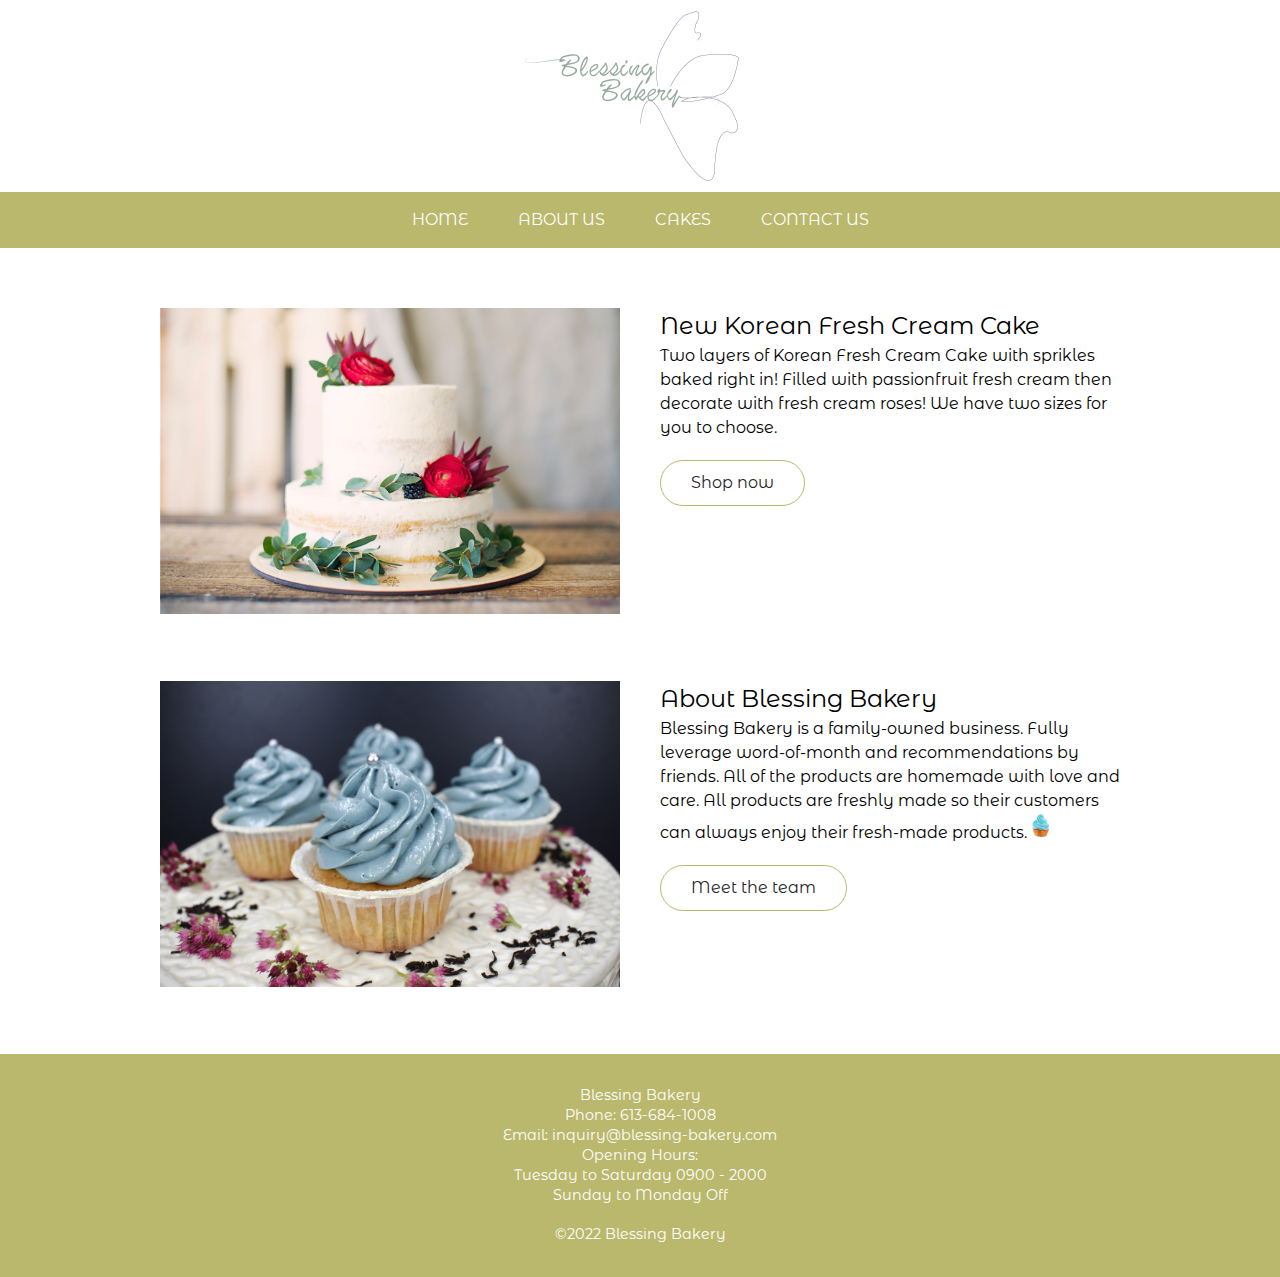
<file: index.html>
<!DOCTYPE html>
<html lang="en">
<head>
    <meta charset="UTF-8">
    <meta http-equiv="X-UA-Compatible" content="IE=edge">
    <meta name="viewport" content="width=device-width, initial-scale=1.0">
    <title>The Blessing Bakery</title>
    <!-- adds web safe fonts from google fonts -->
    <link rel="preconnect" href="https://fonts.googleapis.com">
    <link rel="preconnect" href="https://fonts.gstatic.com" crossorigin>
    <link href="https://fonts.googleapis.com/css2?family=Montserrat+Alternates:wght@100;200;300&display=swap" rel="stylesheet">
    <link href="css/styles.css" rel="stylesheet">
</head>
<body>
    <!-- uses a container to carry all items including header, 
        main content and footer as required--> 

    <!-- full-width header is used 
        header part contains brand logo and navigation bar 
        following my design from the first semester -->
        
    <div class="container">
        <header class="header">
            <a href="index.html"><img src="img/Blessing-Bakery-Logo.png" alt="Blessing Bakery"></a>
        </header>
        <nav>
            <ul class="nav">
                <li><a href="index.html">HOME</a></li>
                <li><a href="about.html" class="topnav">ABOUT US</a></li>
                <li><a href="#" class="topnav">CAKES</a></li>
                <li><a href="contact.html" class="topnav">CONTACT US</a></li>
            </ul>
        </nav>

        <!-- uses a main-container to carry site content
        it allows me to ajust the max-width for easier reading 
        and nice looking-->

        <!-- on the homepage, the main-container includes 
            the introduction of the new product and the brand -->

        <!-- uses different pixels of the image to optimize 
            the final display of the image as required -->

        <div class="main-container">
            <!-- the main class is the first section of the content -->
        <main class="main">
            <div class="image">
                <img 
                srcset="img/hp-img-001-320_x_212.jpg 320w,
                        img/hp-img-001-640_x_425.jpg 640w,
                        img/hp-img-001-1280_x_851.jpg 1280w"
                sizes="(max-width: 320px) 320px,
                       (max-width: 640px) 640px,
                       (max-width: 1280px) 1280px"
                src="img/hp-img-001.jpg" alt="Blessing Bakery">
            </div>
            <div class="text">
                <h1>New Korean Fresh Cream Cake</h1>
                <p>Two layers of Korean Fresh Cream Cake with sprikles baked right in! Filled with passionfruit fresh cream then decorate with fresh cream roses! We have two sizes for you to choose.</p>
                <a href="#" target="_blank" class="button">Shop now</a>
            </div>
        </main>
            <!-- the team class is the second section of the content -->
        <article class="team">
            <div class="image">
                <img 
                srcset="img/intro_003-320_x_213.jpg 320w,
                        img/intro_003-640_x_426.jpg 640w,
                        img/intro_003-1280_x_853.jpg 1280w"
                sizes="(max-width: 320px) 320px,
                       (max-width: 640px) 640px,
                       (max-width: 1280px) 1280px"
                src="img/intro_003.jpg" alt="Meet our team">
            </div>
            <div class="text">
                <h2>About Blessing Bakery</h2>
                <p>Blessing Bakery is a family-owned business. Fully leverage word-of-month and recommendations by friends. All of the products are homemade with love and care. All products are freshly made so their customers can always enjoy their fresh-made products.
                    <img class="cupcake" src="img/Tasty-cupcake.png" alt="cupcake">
                </p>
                <a href="about.html" target="_blank" class="button">Meet the team</a>
            </div>
            
        </article>
        </div>
        <!-- full width footer is used to display the brand info
        includes the brand name, phone, email, opening hours and copyright 
        which is a common practice of a website -->
        
        <footer class="footer">
            <p>Blessing Bakery</p>
            <p>Phone: 613-684-1008</p>
            <p>Email: inquiry@blessing-bakery.com</p>
            <p>Opening Hours: </p><p>Tuesday to Saturday 0900 - 2000</p>
            <p>Sunday to Monday Off</p>
            <div class="siteinfo">
                ©2022 Blessing Bakery
            </div>
        </footer>
    </div>
</body>
</html>
</file>
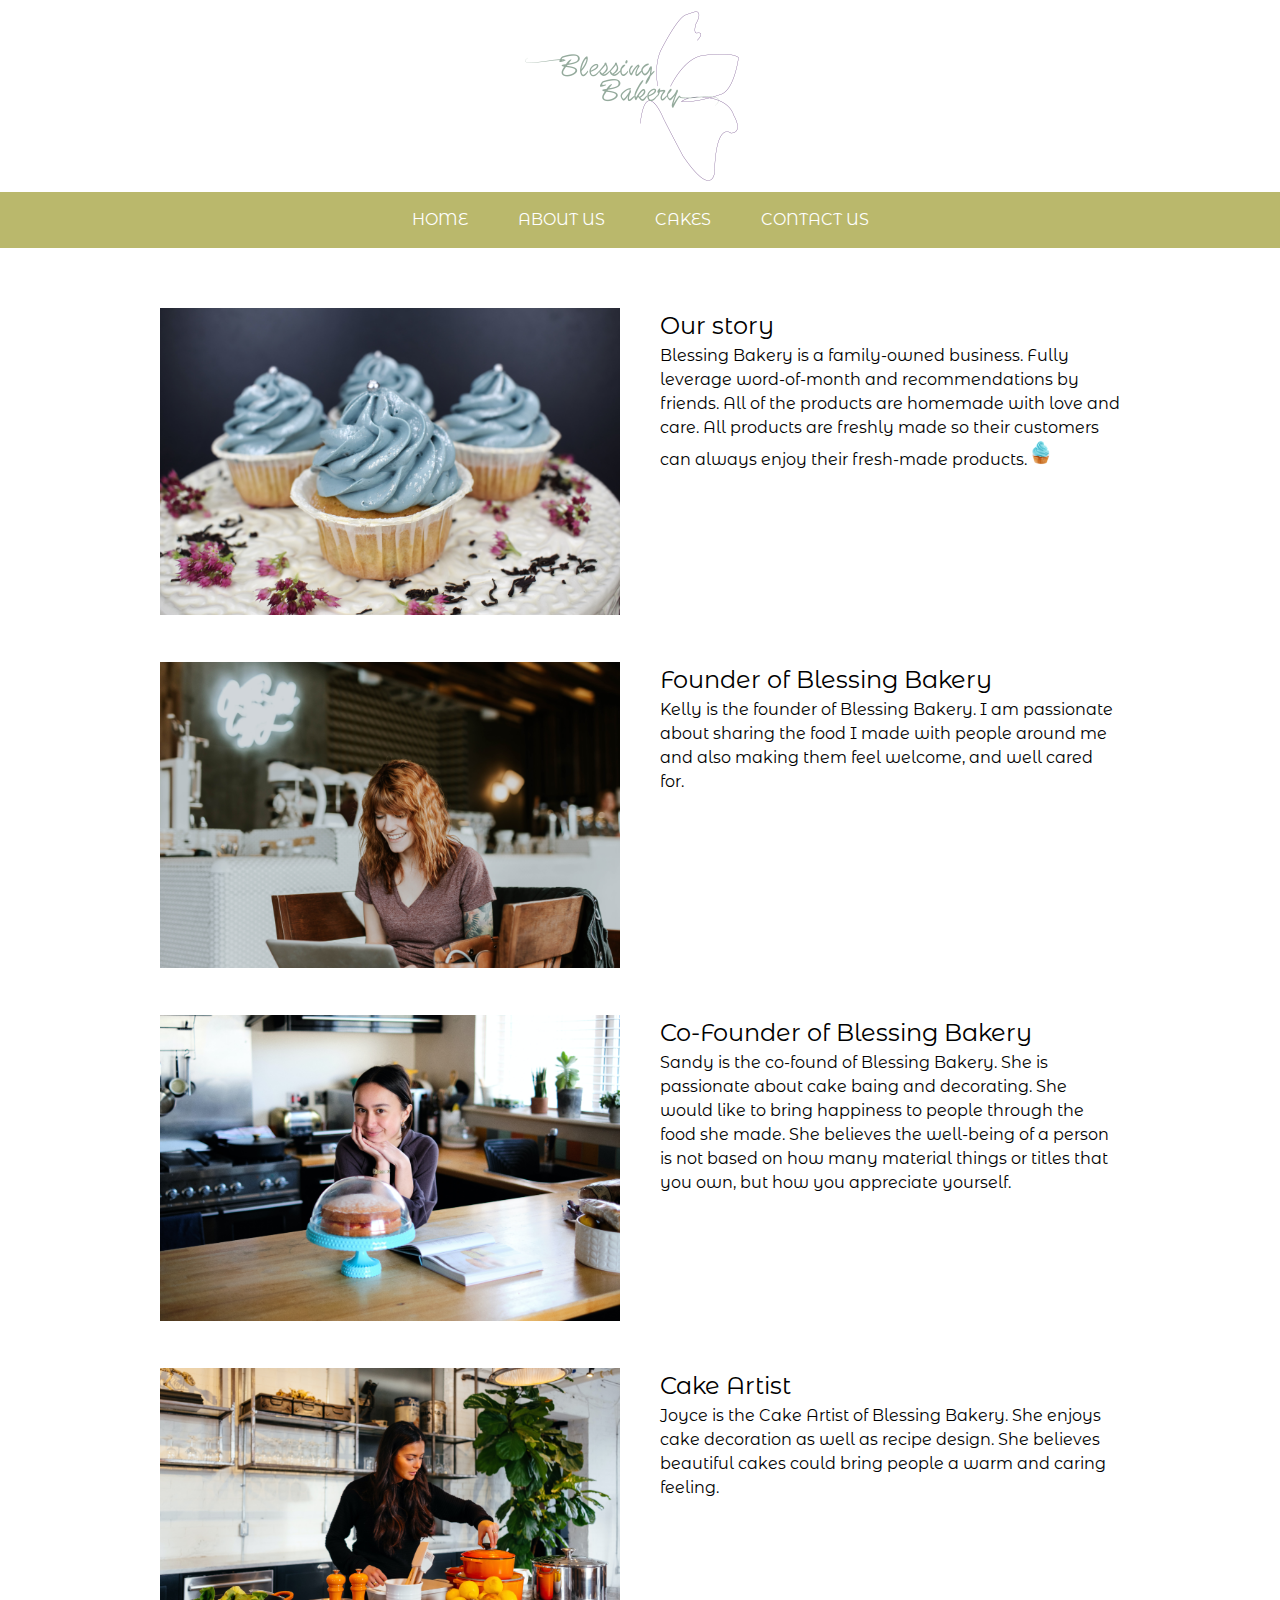
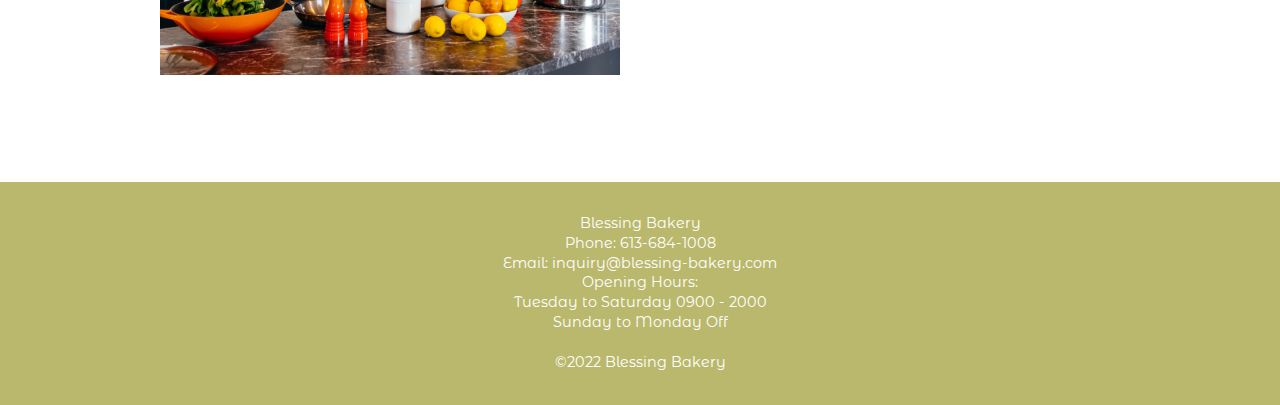
<file: about.html>
<!DOCTYPE html>
<html lang="en">
<head>
    <meta charset="UTF-8">
    <meta http-equiv="X-UA-Compatible" content="IE=edge">
    <meta name="viewport" content="width=device-width, initial-scale=1.0">
    <title>The Blessing Bakery</title>
    <!-- adds web safe fonts from google fonts -->
    <link rel="preconnect" href="https://fonts.googleapis.com">
    <link rel="preconnect" href="https://fonts.gstatic.com" crossorigin>
    <link href="https://fonts.googleapis.com/css2?family=Montserrat+Alternates:wght@100;200;300&display=swap" rel="stylesheet">
    <link href="css/styles.css" rel="stylesheet">
</head>
<body>
    <!-- uses a container to carry all items including header, 
        main content and footer as required--> 

    <!-- full-width header is used 
        header part contains brand logo and navigation bar 
        following my design from the first semester -->
        
    <div class="container">
        <header class="header">
            <a href="index.html"><img src="img/Blessing-Bakery-Logo.png" alt="Blessing Bakery"></a>
        </header>
        <nav>
            <ul class="nav">
                <li><a href="index.html">HOME</a></li>
                <li><a href="about.html" class="topnav">ABOUT US</a></li>
                <li><a href="#" class="topnav">CAKES</a></li>
                <li><a href="contact.html" class="topnav">CONTACT US</a></li>
            </ul>
        </nav>
        <div class="main-container">
        
        <!-- the class story contains four main section
        includes the brand story, the founder of the bakery,
        the co-founder of the bakery, and the cake artist's info  -->
        
        <!-- this is a mobile responsive grid
        it demonstrates how the grid works in 
        a larger screensize --> 

        <article class="story">
            <div class="member">
                <img 
                srcset="img/intro_003-320_x_213.jpg 320w,
                        img/intro_003-640_x_426.jpg 640w,
                        img/intro_003-1280_x_853.jpg 1280w"
                sizes="(max-width: 320px) 320px,
                       (max-width: 640px) 640px,
                       (max-width: 1280px) 1280px"
                src="img/intro_003.jpg" alt="Our story">
            </div>
            <div class="intro">
                <h2>Our story</h2>
                <p>Blessing Bakery is a family-owned business. Fully leverage word-of-month and recommendations by friends. All of the products are homemade with love and care. All products are freshly made so their customers can always enjoy their fresh-made products.
                    <img class="cupcake" src="img/Tasty-cupcake.png" alt="cupcake">
                </p>
            </div>
            <div class="member">
                <img 
                srcset="img/intro_008-320_x_213.jpg 320w,
                        img/intro_008-640_x_426.jpg 640w,
                        img/intro_008-1280_x_852.jpg 1280w"
                sizes="(max-width: 320px) 320px,
                       (max-width: 640px) 640px,
                       (max-width: 1280px) 1280px"
                src="img/intro_008.jpg" alt="Kelly">
                </div>
                <div class="intro">
                <h2>Founder of Blessing Bakery</h2>
                <p>Kelly is the founder of Blessing Bakery. I am passionate about sharing the food I made with people around me and also making them feel welcome, and well cared for.</p>
            </div>
            <div class="member">
                <img 
                srcset="img/intro_009-320_x_213.jpg 320w,
                        img/intro_009-640_x_426.jpg 640w,
                        img/intro_009-1280_x_853.jpg 1280w"
                sizes="(max-width: 320px) 320px,
                       (max-width: 640px) 640px,
                       (max-width: 1280px) 1280px"
                src="img/intro_009.jpg" alt="Sandy">
                </div>
                <div class="intro">
                <h2>Co-Founder of Blessing Bakery</h2>
                <p>Sandy is the co-found of Blessing Bakery. She is passionate about cake baing and decorating. She would like to bring happiness to people through the food she made. She believes the well-being of a person is not based on how many material things or titles that you own, but how you appreciate yourself.</p>
            </div>
            <div class="member">
                <img 
                srcset="img/intro_010-320_x_213.jpg 320w,
                        img/intro_010-640_x_426.jpg 640w,
                        img/intro_010-1280_x_853.jpg 1280w"
                sizes="(max-width: 320px) 320px,
                       (max-width: 640px) 640px,
                       (max-width: 1280px) 1280px"
                src="img/intro_010.jpg" alt="Joyce">
            </div>
            <div class="intro">
                <h2>Cake Artist</h2>
                <p>Joyce is the Cake Artist of Blessing Bakery. She enjoys cake decoration as well as recipe design. She believes beautiful cakes could bring people a warm and caring feeling.</p>
            </div>
        </article>
        </div>
        <footer class="footer">
            <p>Blessing Bakery</p>
            <p>Phone: 613-684-1008</p>
            <p>Email: inquiry@blessing-bakery.com</p>
            <p>Opening Hours: </p><p>Tuesday to Saturday 0900 - 2000</p>
            <p>Sunday to Monday Off</p>
            <div class="siteinfo">
                ©2022 Blessing Bakery
            </div>
        </footer>
    </div>
</body>
</html>
</file>
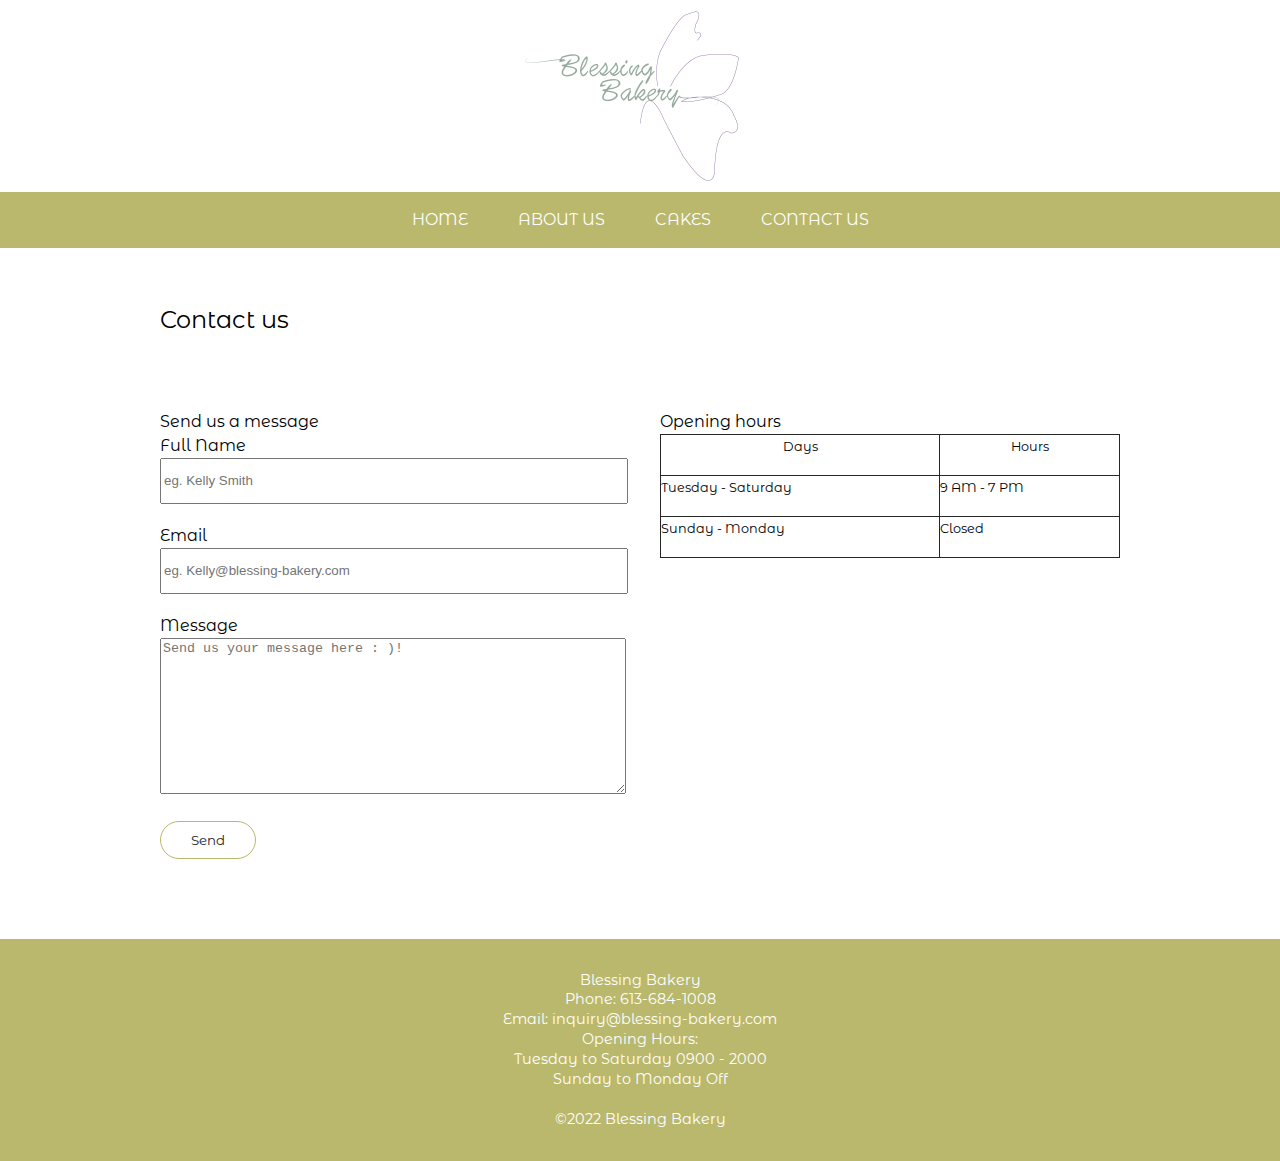
<file: contact.html>
<!DOCTYPE html>
<html lang="en">
<head>
    <meta charset="UTF-8">
    <meta http-equiv="X-UA-Compatible" content="IE=edge">
    <meta name="viewport" content="width=device-width, initial-scale=1.0">
    <title>The Blessing Bakery</title>
    <!-- adds web safe fonts from google fonts -->
    <link rel="preconnect" href="https://fonts.googleapis.com">
    <link rel="preconnect" href="https://fonts.gstatic.com" crossorigin>
    <link href="https://fonts.googleapis.com/css2?family=Montserrat+Alternates:wght@100;200;300&display=swap" rel="stylesheet">
    <link href="css/styles.css" rel="stylesheet">
</head>
<body>
    <!-- uses a container to carry all items including header, 
        main content and footer as required--> 

    <!-- full-width header is used 
        header part contains brand logo and navigation bar 
        following my design from the first semester -->
        
    <div class="container">
        <header class="header">
            <a href="index.html"><img src="img/Blessing-Bakery-Logo.png" alt="Blessing Bakery"></a>
        </header>
        <nav>
            <ul class="nav">
                <li><a href="index.html">HOME</a></li>
                <li><a href="about.html" class="topnav">ABOUT US</a></li>
                <li><a href="#" class="topnav">CAKES</a></li>
                <li><a href="contact.html" class="topnav">CONTACT US</a></li>
            </ul>
        </nav>

        <!-- the main content has two main sections
        they are the contact form and the opening hours table-->

        <!-- this is the mobile responsive section
        the grid works on a larger screen for easier reading -->

        <!-- tried to optimize the form by adding placeholder 
        for easier to understand -->
        
        <div class="main-container">
        <section class="contact">
            <h1 class="contactus">Contact us</h1>
            <div class="form">
                <form action="thankyou.html" method="get">
                    <div class="info">
                        <h3>Send us a message</h3>
                        <label for="name">Full Name</label>
                        <input type="text" id="name" name="name" placeholder="eg. Kelly Smith">
                    </div>
                    <div class="info">
                        <label for="email">Email</label>
                        <input type="email" id="email" name="email" placeholder="eg. Kelly@blessing-bakery.com">
                    </div>
                    <div class="info">
                        <label for="message">Message</label>
                        <textarea id="message" name="message" placeholder="Send us your message here : )!"></textarea>
                    </div>
                    <div>
                        <button type="submit">Send</button>
                    </div>
                </form>
            </div>
            <div class="hours">
                <h3>Opening hours</h3>
                <table>
                    <tr>
                        <th>Days</th>
                        <th>Hours</th>
                    </tr>
                    <tr>
                        <td>Tuesday - Saturday</td>
                        <td>9 AM - 7 PM</td>
                    </tr>
                    <tr>
                        <td>Sunday - Monday</td>
                        <td>Closed</td>
                    </tr>
                </table>
            </div>
        </section>
        </div>
        
        <footer class="footer">
            <p>Blessing Bakery</p>
            <p>Phone: 613-684-1008</p>
            <p>Email: inquiry@blessing-bakery.com</p>
            <p>Opening Hours: </p><p>Tuesday to Saturday 0900 - 2000</p>
            <p>Sunday to Monday Off</p>
            <div class="siteinfo">
                ©2022 Blessing Bakery
            </div>
        </footer>
    </div>
</body>
</html>
</file>
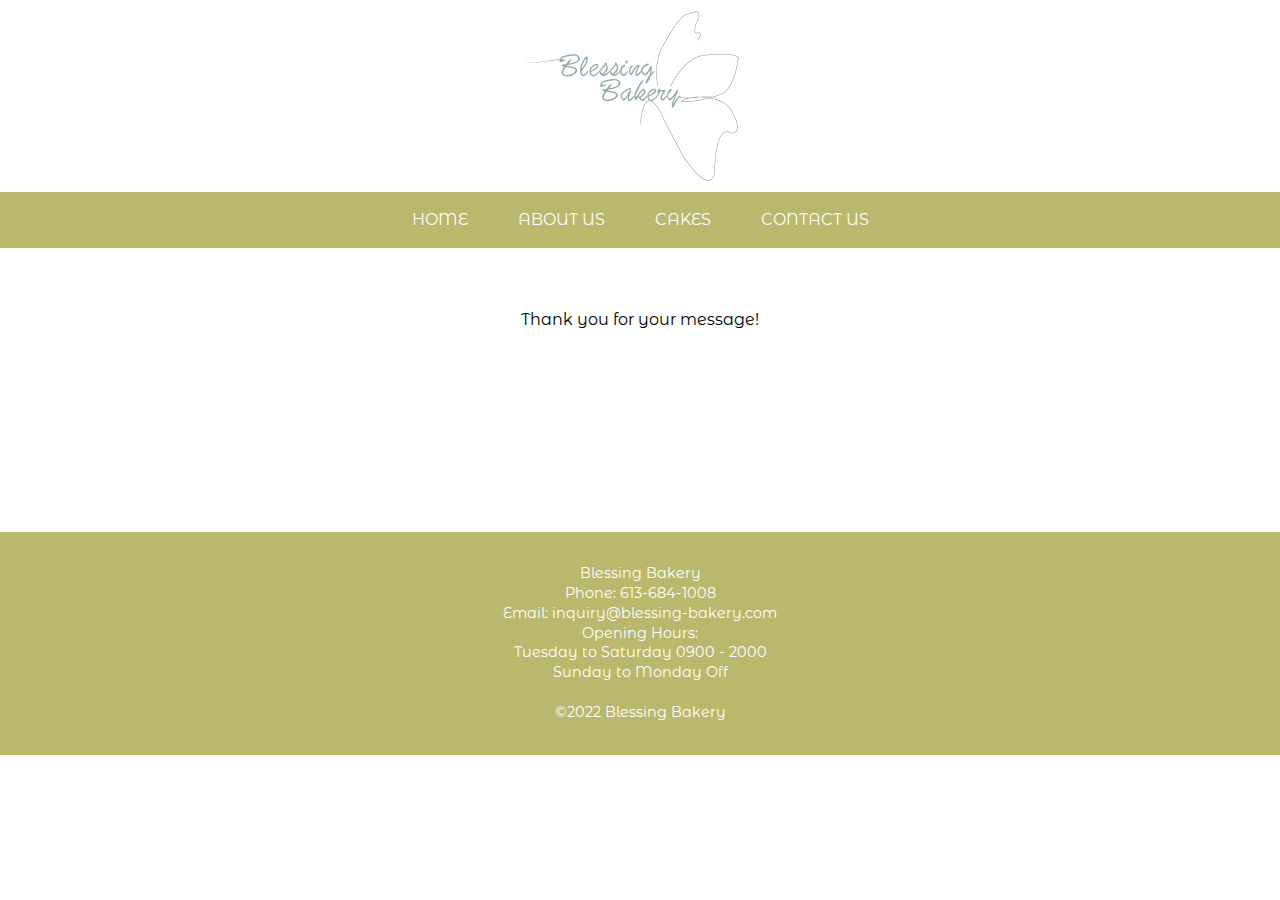
<file: thankyou.html>
<!DOCTYPE html>
<html lang="en">
<head>
    <meta charset="UTF-8">
    <meta http-equiv="X-UA-Compatible" content="IE=edge">
    <meta name="viewport" content="width=device-width, initial-scale=1.0">
    <title>The Blessing Bakery</title>
    <!-- adds web safe fonts from google fonts -->
    <link rel="preconnect" href="https://fonts.googleapis.com">
    <link rel="preconnect" href="https://fonts.gstatic.com" crossorigin>
    <link href="https://fonts.googleapis.com/css2?family=Montserrat+Alternates:wght@100;200;300&display=swap" rel="stylesheet">
    <link href="css/styles.css" rel="stylesheet">
</head>
<body>
    <!-- added a thank you page -->
    <!-- when people submit the contact form, they will be 
    redirected to the thank you page for a better user expereience -->

    <!-- uses a container to carry all items including header, 
        main content and footer as required--> 

    <!-- full-width header is used 
        header part contains brand logo and navigation bar 
        following my design from the first semester -->
        
    <div class="container">
        <header class="header">
            <a href="index.html"><img src="img/Blessing-Bakery-Logo.png" alt="Blessing Bakery"></a>
        </header>
        <nav>
            <ul class="nav">
                <li><a href="index.html">HOME</a></li>
                <li><a href="about.html" class="topnav">ABOUT US</a></li>
                <li><a href="#" class="topnav">CAKES</a></li>
                <li><a href="contact.html" class="topnav">CONTACT US</a></li>
            </ul>
        </nav>
        <div class="main-container">
        <main>
            <div class="thanks">
                Thank you for your message!
            </div> 
        </main>
        </div>
        <footer class="footer">
            <p>Blessing Bakery</p>
            <p>Phone: 613-684-1008</p>
            <p>Email: inquiry@blessing-bakery.com</p>
            <p>Opening Hours: </p><p>Tuesday to Saturday 0900 - 2000</p>
            <p>Sunday to Monday Off</p>
            <div class="siteinfo">
                ©2022 Blessing Bakery
            </div>
        </footer>
    </div>
</body>
</html>
</file>
<file: css/styles.css>
/* adds css reset code in the start of the file to reduce browser inconsistencies */
/* http://meyerweb.com/eric/tools/css/reset/ 
   v2.0 | 20110126
   License: none (public domain)
*/

html, body, div, span, applet, object, iframe,
h1, h2, h3, h4, h5, h6, p, blockquote, pre,
a, abbr, acronym, address, big, cite, code,
del, dfn, em, img, ins, kbd, q, s, samp,
small, strike, strong, sub, sup, tt, var,
b, u, i, center,
dl, dt, dd, ol, ul, li,
fieldset, form, label, legend,
table, caption, tbody, tfoot, thead, tr, th, td,
article, aside, canvas, details, embed, 
figure, figcaption, footer, header, hgroup, 
menu, nav, output, ruby, section, summary,
time, mark, audio, video {
	margin: 0;
	padding: 0;
	border: 0;
	font-size: 100%;
	font: inherit;
	vertical-align: baseline;
}
/* HTML5 display-role reset for older browsers */
article, aside, details, figcaption, figure, 
footer, header, hgroup, menu, nav, section {
	display: block;
}
body {
	line-height: 1;
}
ol, ul {
	list-style: none;
}
blockquote, q {
	quotes: none;
}
blockquote:before, blockquote:after,
q:before, q:after {
	content: '';
	content: none;
}
table {
	border-collapse: collapse;
	border-spacing: 0;
}

/* css reset code ends here */


/* mobile view css starts here */
/* container remains full-width for mobile devices */
.container {
    width: 100%;
}

header img {
    max-width: 50%;
    display: block;
    margin-left: auto;
    margin-right: auto;
}

/* matches the typography with my high fedility design */
/* google font is used */
body {
    font-family: 'Montserrat Alternates', sans-serif;
    font-size: 16px;
    line-height: 1.5em;
}

/* adds styles for the natvigation */
/* adds styles when hover for easier reading */ 
ul {
    list-style-type: none;
    background-color: #BAB86C;
    color: #ffffff;

}

ul li {
    padding-top: 1rem;
    padding-bottom: 1rem;
    text-align: center;
}

ul li a:link, 
ul li a:visited {
    text-decoration: none;
    color: #ffffff;
}

ul li:hover,
ul li a:hover {
    background-color: #D3D2A1;
}

main,
article {
    width: 80%;
    padding-left: 10%;
    padding-right: 10%;
    padding-top: 5%;
}

article {
    margin-bottom: 5%;
}

main img,
article img {
    width: 100%;
}

main h1,
article h2 {
    font-size: 24px;
    line-height: 1.5em;
}

/* uses round buttons to match my high fedility design */
/* round button would give a nice and warm feeling
from the design point of view */
.button,
.form button {
  background-color: #ffffff;
  border: 1px solid #bab86c;
  color: #262626;
  padding: 10px 30px;
  text-align: center;
  text-decoration: none;
  display: inline-block;
  margin-top: 20px;
  margin-bottom: 20px;
  cursor: pointer;
  border-radius: 50px;
  font-family: 'Montserrat Alternates', sans-serif;
}

.button:hover,
.form button:hover {
    background-color: #BAB86C;
    color: #ffffff;
}

footer {
    background-color: #BAB86C;
    padding: 2rem;
    font-size: 0.9rem;
    line-height: 1.24rem;
    color: #ffffff;
    text-align: center;
}

.siteinfo {
    padding-top: 20px;
}

.intro {
    padding-bottom: 40px;
}

.contact {
    max-width: 100%;
    padding: 20px;
}

.contact h1 {
    font-size: 1.5rem;
}

.info label {
    display: block;
}

/* form input area has been adjusted for easier to use */
input, textarea {
    width: 100%;
}

.info input {
    height: 40px;
}
.info textarea {
    height: 150px;;
}

.form div {
    width: 100%;
}

.info,
.hours {
    padding-top: 20px;
}

.hours table, th, td {
    border: 1px solid #262626;
    height: 40px;
    font-size: 0.8rem;
}

.hours table {
    width: 100%;
    
}

.thanks {
    padding-bottom: 200px;
    text-align: center;
}

/* animation property is used as required by the assignment */
/* added a cupcake image with a jumping animation to catch audience attention of the products */
.cupcake {
    max-width: 20px;
}

.cupcake {
    animation-name: jump;
    animation-duration: 1.5s;
    animation-iteration-count: infinite;
  }
  
  @keyframes jump {
    50% { transform: translate(0, -20px); }
  }


/* mobile responsive css code */
/* the top container remains full-width because it will look nicer with the full-width header and footer */
/* the second container will expand up to 1200px to keep all the content organized and easier to read  */
/* logo size will reduce to 30 percent to maintain a nice looking and a good proportion of the screen size */
@media screen and (min-width: 760px) {
    .container {
        max-width: 100%;
    }
    
    .main-container {
        max-width: 1200px;
        margin: auto;
    }

    header img {
        max-width: 30%;
        display: block;
        margin-left: auto;
        margin-right: auto;
    }
    
    .nav {
        display: flex;
        flex-direction: row;
        justify-content: center;
        align-items: center;
        width: 100%;
    }

    .nav li {
        padding-left: 25px;
        padding-right: 25px;
    }

    .main, 
    .team {
        display: grid;
        grid-template-columns: 50% 50%;
    }
    
    .text,
    .intro {
        padding-left: 20px;
    }

    .member {
        padding-bottom: 40px;
    }

    .image,
    .member {
        padding-right: 20px;
    }

    .story {
        display: grid;
        grid-template-columns: 50% 50%;
    }

    .contact {
        display: grid;
        grid-template-columns: 1fr 1fr;
        grid-template-rows: 1fr 6fr;
        column-gap: 40px;
        padding-left: 10%;
        padding-right: 10%;
        padding-top: 5%;
        padding-bottom: 5%;
        grid-template-areas:
        "title title"
        "form hours"
    }

    .contact .contactus {
        grid-area: title;
    }

    .contact .form {
        grid-area: form;
    }

    .contact .hours {
        grid-area: hours;
    }

    /* transform the scale of the brand logo as require by the assignment */
    /* brand logo size will be enlarge by 10 percent when hover */
    /* this animation is tend to drive attention to the brand logo in a fun way */
    .header img:hover {
    transform: scale(1.1);
    }


}

/* reduce the logo size when the screensize is larger than 1280px to maintain a good looking layout */
@media screen and (min-width: 1280px) {

    header img {
        max-width: 20%;
        display: block;
        margin-left: auto;
        margin-right: auto;
    }
}
</file>
